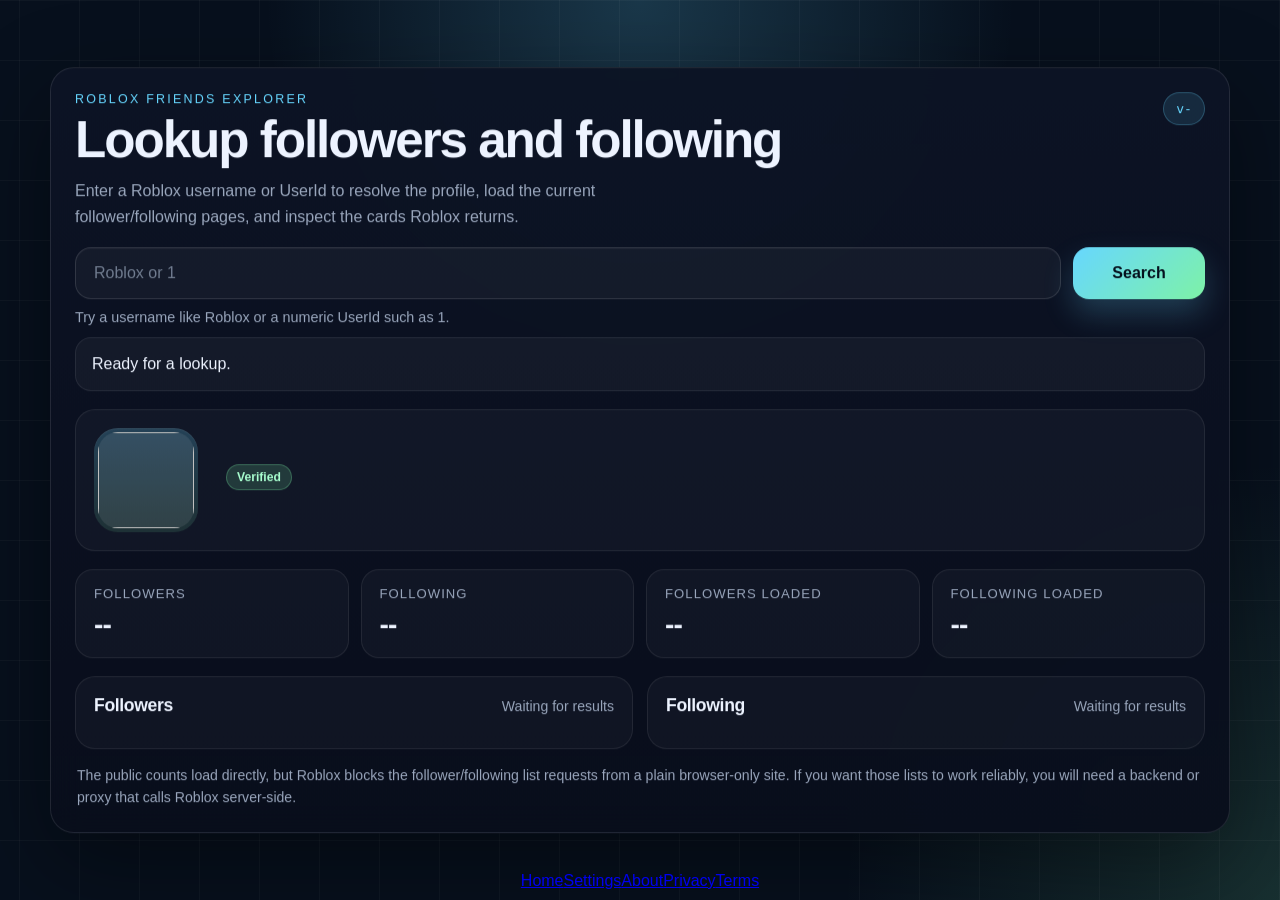
<file: index.html>
<!doctype html>
<html lang="en">
	<head>
		<meta charset="utf-8" />
		<meta name="viewport" content="width=device-width,initial-scale=1,viewport-fit=cover" />
		<meta name="theme-color" content="#0b0f17">
		<meta name="apple-mobile-web-app-capable" content="yes">
		<meta name="apple-mobile-web-app-status-bar-style" content="black-translucent">
		<title>Roblox Friends Explorer</title>
		<link rel="icon" href="favicon.ico" sizes="any">
		<link rel="shortcut icon" type="image/x-icon" href="favicon.ico">
		<link rel="stylesheet" href="https://woahitsjeebus.github.io/JUIL/assets/site.css">
		<link rel="stylesheet" href="./assets/site.css">
	</head>

	<body>
		<!-- ── Infinite draggable grid ──────────────────────────── -->
		<div id="gridViewport">
			<div id="gridSurface">
				<div id="gridCursorGlow"></div>
				<div id="gridGlow"></div>
				<div id="gridOrigin"></div>
				<div id="templateMount">
					<section class="templateCard robloxApp" aria-labelledby="pageTitle">
						<header class="appHero">
							<div class="heroCopy">
								<p class="eyebrow">Roblox Friends Explorer</p>
								<h1 id="pageTitle">Lookup followers and following</h1>
								<p class="lede">Enter a Roblox username or UserId to resolve the profile, load the current follower/following pages, and inspect the cards Roblox returns.</p>
							</div>
							<code class="inline versionBadge" id="versionCode">v-</code>
						</header>

						<form class="lookupForm" id="robloxLookupForm">
							<label class="srOnly" for="robloxQuery">Roblox username or UserId</label>
							<input id="robloxQuery" name="robloxQuery" type="text" inputmode="text" autocomplete="off" spellcheck="false" placeholder="Roblox or 1" />
							<button id="robloxLookupButton" type="submit">Search</button>
						</form>
						<p class="helperText" id="lookupHint">Try a username like Roblox or a numeric UserId such as 1.</p>
						<div class="statusBanner" id="lookupStatus" role="status" aria-live="polite">Ready for a lookup.</div>

						<section class="profileSummary" id="profileSummary" hidden>
							<div class="profileAvatarWrap">
								<img id="profileAvatar" alt="" />
							</div>
							<div class="profileMeta">
								<div class="profileNameRow">
									<h2 id="profileDisplayName"></h2>
									<span class="verifiedBadge" id="profileVerified" hidden>Verified</span>
								</div>
								<p id="profileUsername"></p>
								<p id="profileId"></p>
							</div>
						</section>

						<div class="statsGrid" aria-label="Roblox totals">
							<article class="statCard"><span>Followers</span><strong id="followersCount">--</strong></article>
							<article class="statCard"><span>Following</span><strong id="followingCount">--</strong></article>
							<article class="statCard"><span>Followers loaded</span><strong id="followersLoadedCount">--</strong></article>
							<article class="statCard"><span>Following loaded</span><strong id="followingLoadedCount">--</strong></article>
						</div>

						<div class="resultsGrid">
							<section class="resultPanel" aria-labelledby="followersTitle">
								<div class="sectionHead">
									<h3 id="followersTitle">Followers</h3>
									<span id="followersPageMeta">Waiting for results</span>
								</div>
								<div class="userCardGrid" id="followersGrid"></div>
							</section>
							<section class="resultPanel" aria-labelledby="followingTitle">
								<div class="sectionHead">
									<h3 id="followingTitle">Following</h3>
									<span id="followingPageMeta">Waiting for results</span>
								</div>
								<div class="userCardGrid" id="followingGrid"></div>
							</section>
						</div>

						<p class="pageNote" id="pageNote">The public counts load directly, but Roblox blocks the follower/following list requests from a plain browser-only site. If you want those lists to work reliably, you will need a backend or proxy that calls Roblox server-side.</p>
					</section>
				</div>
			</div>
		</div>

		<!-- ── Floating UI layer (tab bar only) ─────────────────── -->
		<div id="gridContent">
			<div class="tabsBar" style="width:100%;">
				<nav class="tabs"><a class="tabBtn active" data-tab="home" href="./"><span class="tabDot"></span>Home</a><a class="tabBtn" data-tab="settings" href="https://woahitsjeebus.github.io/JUIL/pages/settings/"><span class="tabDot"></span>Settings</a><a class="tabBtn" data-tab="about" href="./pages/about/"><span class="tabDot"></span>About</a><a class="tabBtn" data-tab="privacy" href="./pages/privacy/"><span class="tabDot"></span>Privacy</a><a class="tabBtn" data-tab="terms" href="./pages/terms/"><span class="tabDot"></span>Terms</a></nav>
			</div>
		</div>

		<!-- ── Coordinate readout ──────────────────────────────── -->
		<div id="coordPill">0, 0</div>

		<script type="module">
			import { initPage, loadVersionBadge, initGridDrag, initRobloxExplorer } from "./assets/site.js?v=1.1.3.0"
			initPage("home")
			loadVersionBadge()
			initGridDrag()
			initRobloxExplorer()
		</script>
	</body>
</html>
</file>
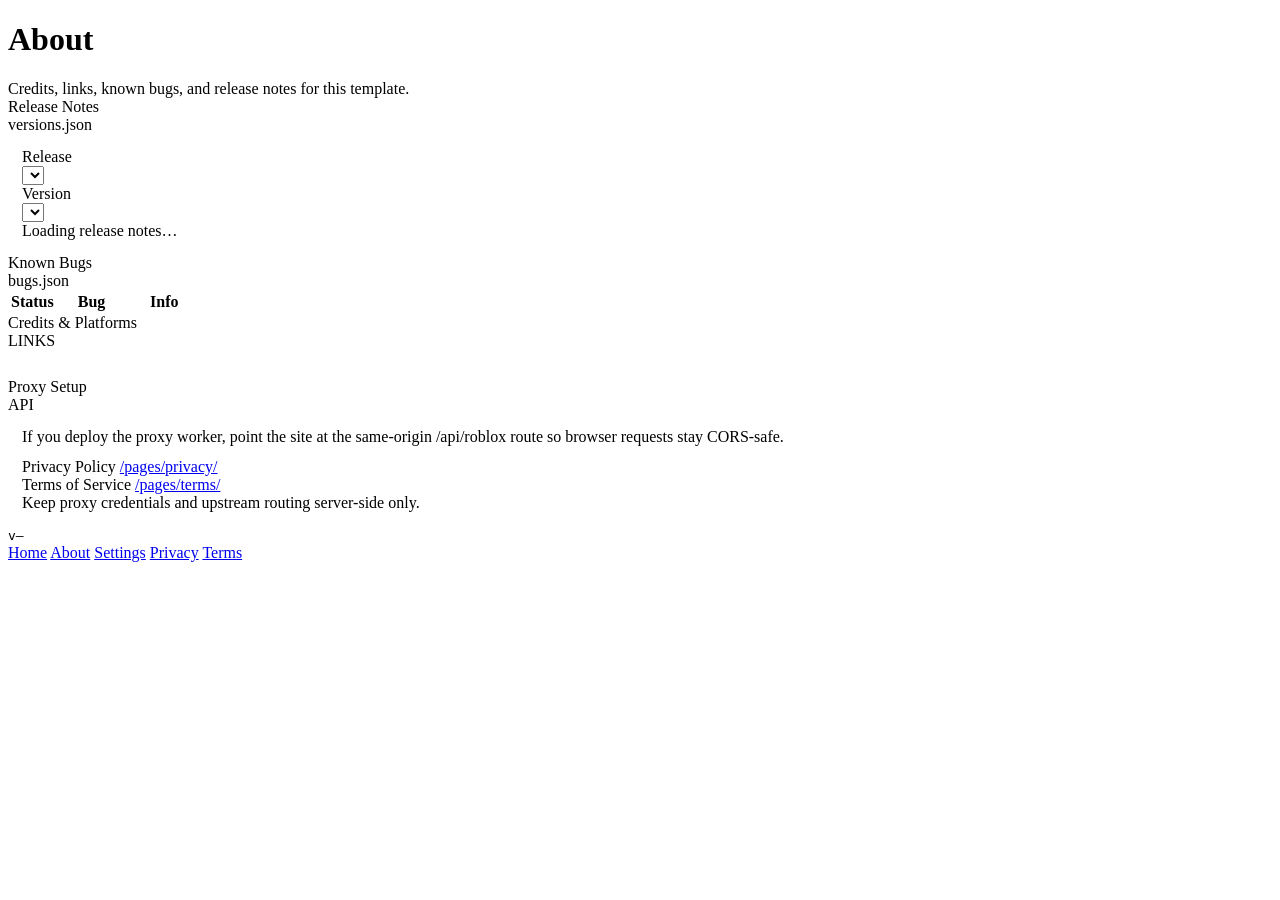
<file: pages/about/index.html>
<!doctype html>
<html lang="en">
	<head>
		<meta charset="utf-8" />
		<meta name="viewport" content="width=device-width,initial-scale=1,viewport-fit=cover" />
		<title>HTML Template — About</title>
		<link rel="stylesheet" href="https://woahitsjeebus.github.io/JUIL/assets/site.css">
		<link rel="icon" href="../../favicon.ico" sizes="any">
	</head>
	<body>
		<div class="wrap">
			<header>
				<div>
					<h1>About</h1>
					<div class="sub">
						Credits, links, known bugs, and release notes for this template.
					</div>
				</div>
			</header>
			<div class="grid">
				<section class="card span2" style="width: 100%;">
					<div class="head">
						<div class="title"><span class="statusDot" style="background: rgb(0, 255, 255);"></span>Release Notes</div>
						<div class="tag">versions.json</div>
					</div>
					<div style="padding:14px;">
						<div class="rnControls">
							<div class="muted mono rnLabel">Release</div>
							<div class="selectWrap">
								<select id="majorSelect"></select>
							</div>
							<div class="muted mono rnLabel">Version</div>
							<div class="selectWrap">
								<select id="versionSelect"></select>
							</div>
						</div>
						<div class="footer" style="margin-top:0;" id="releaseNotesBody">
							Loading release notes…
						</div>
					</div>
				</section>

				<section class="card span2" style="width: 100%;">
					<div class="head">
						<div class="title"><span class="statusDot warn"></span>Known Bugs</div>
						<div class="tag">bugs.json</div>
					</div>
					<div class="fadeWrap fadeScroll" id="bugsFade">
						<div class="tableScroll" id="bugsScroll">
							<table>
								<thead>
									<tr>
										<th style="width:24%">Status</th>
										<th>Bug</th>
										<th>Info</th>
									</tr>
								</thead>
								<tbody id="bugsBody"></tbody>
							</table>
						</div>
					</div>
				</section>

				<section class="card span2" style="width: 100%;">
					<div class="head">
						<div class="title"><span class="statusDot"></span>Credits & Platforms</div>
						<div class="tag">LINKS</div>
					</div>
					<div style="padding:14px;">
						<div class="footer" style="margin-top:0;">
							<span class="platformLinks hScroll fadeScroll" id="platformLinks"></span>
						</div>
					</div>
				</section>

				<section class="card span2" style="width: 100%;">
					<div class="head">
						<div class="title"><span class="statusDot warn"></span>Proxy Setup</div>
						<div class="tag">API</div>
					</div>
					<div style="padding:14px; display:grid; gap:12px;">
						<div class="muted">If you deploy the proxy worker, point the site at the same-origin <span class="mono">/api/roblox</span> route so browser requests stay CORS-safe.</div>
						<div class="footer" style="margin-top:0;">
							<div><span class="muted">Privacy Policy</span> <a href="../privacy/">/pages/privacy/</a></div>
							<div><span class="muted">Terms of Service</span> <a href="../terms/">/pages/terms/</a></div>
							<div class="muted">Keep proxy credentials and upstream routing server-side only.</div>
						</div>
					</div>
				</section>
			</div>

			<div class="footer">
				<code class="inline" id="versionCode">v—</code>
			</div>

			<div class="tabsBar" style="width: 100%;">
				<nav class="tabs">
					<a class="tabBtn" data-tab="home" href="../../"><span class="tabDot"></span> Home</a>
					<a class="tabBtn active" data-tab="about" href="./"><span class="tabDot"></span> About</a>
					<a class="tabBtn" data-tab="settings" href="https://woahitsjeebus.github.io/JUIL/pages/settings/"><span class="tabDot"></span> Settings</a>
					<a class="tabBtn" data-tab="privacy" href="../privacy/"><span class="tabDot"></span> Privacy</a>
					<a class="tabBtn" data-tab="terms" href="../terms/"><span class="tabDot"></span> Terms</a>
				</nav>
			</div>
		</div>

		<script type="module">
				import {
			  renderPlatformLinks,
			  attachFadeScroll,
			  attachFadeToScroller,
			  autoMarkActiveTab,
			  initAppSettings,
			  startOrbBackgroundFromSettings,
			  hardReload,
				} from "https://woahitsjeebus.github.io/JUIL/assets/site.js?v=1.1.3.0";
			
			// ===== Small helpers =====
			function escapeHtml(s){
			  return String(s).replace(/[&<>"']/g, c => ({
			    "&":"&amp;", "<":"&lt;", ">":"&gt;", '"':"&quot;", "'":"&#039;"
			  }[c]));
			}
			
			function isSemverLike(s){
			  return /^\d+(\.\d+){1,3}$/.test(String(s || ""));
			}
			
			function cmpSemverDesc(a, b){
			  // For strings like "1.3.6". Fallback = string compare.
			  if (!isSemverLike(a) || !isSemverLike(b)) return String(b).localeCompare(String(a));
			  const pa = String(a).split(".").map(n => parseInt(n,10));
			  const pb = String(b).split(".").map(n => parseInt(n,10));
			  const len = Math.max(pa.length, pb.length);
			  while (pa.length < len) pa.push(0);
			  while (pb.length < len) pb.push(0);
			  for (let i=0; i<len; i++){
			    if (pa[i] !== pb[i]) return pb[i] - pa[i];
			  }
			  return 0;
			}
			
			function statusLabel(s){
			  const v = String(s || "").toLowerCase();
			  if (v === "fixed") return "Fixed";
			  if (v === "investigating") return "Investigating";
			  if (v === "wontfix") return "Won’t fix";
			  return "Open";
			}
			
			function statusDotClass(s){
			  const v = String(s || "").toLowerCase();
			  if (v === "fixed") return "statusDot";
			  if (v === "investigating") return "statusDot warn";
			  if (v === "wontfix") return "statusDot off";
			  return "statusDot bad";
			}
			
			// ===== Bugs (from /assets/bugs.json) =====
			function renderBugs(list){
			  const body = document.getElementById("bugsBody");
			  body.textContent = "";
			
			  if (!Array.isArray(list) || list.length === 0){
			    const tr = document.createElement("tr");
			    tr.innerHTML = `
			      <td class="mono muted">—</td>
			      <td class="muted">No known bugs listed.</td>
			      <td class="mono muted">—</td>
			    `;
			    body.appendChild(tr);
			    return;
			  }
			
			  for (const item of list){
			    const status = item?.status || "open";
			    const bug = item?.bug || "—";
			    const info = item?.fixedIn ? `Fixed in ${item.fixedIn}` : (item?.note || "—");
			
			    const tr = document.createElement("tr");
			    tr.innerHTML = `
			      <td class="mono">
			        <span style="display:inline-flex;align-items:center;gap:10px;">
			          <span class="${statusDotClass(status)}"></span>
			          <span class="muted">${escapeHtml(statusLabel(status))}</span>
			        </span>
			      </td>
			      <td>${escapeHtml(bug)}</td>
			      <td class="mono muted">${escapeHtml(info)}</td>
			    `;
			    body.appendChild(tr);
			  }
			}
			
			async function loadBugsJson(){
			  const body = document.getElementById("bugsBody");
			  try {
			    const res = await fetch("../../assets/bugs.json", { cache: "no-store" });
			    if (!res.ok) throw new Error(`HTTP ${res.status}`);
			    renderBugs(await res.json());
			  } catch (err) {
			    body.textContent = "";
			    const tr = document.createElement("tr");
			    tr.innerHTML = `
			      <td class="mono muted">—</td>
			      <td class="muted">Failed to load bugs.json (${escapeHtml(err?.message || err)})</td>
			      <td class="mono muted">—</td>
			    `;
			    body.appendChild(tr);
			  }
			}
			
			// ===== Release Notes (filter by major -> version -> notes) =====
			let VERSIONS_DATA = null;
			let _VERSION = null;
			
			function setSelectOptions(sel, values, selectedValue){
			  sel.textContent = "";
			  for (const v of values){
			    const opt = document.createElement("option");
			    opt.value = v;
			    opt.textContent = v;
			    sel.appendChild(opt);
			  }
			  if (selectedValue && values.includes(selectedValue)){
			    sel.value = selectedValue;
			  } else if (values.length){
			    sel.value = values[0];
			  }
			}
			
			function findMajorForVersion(data, versionStr){
			  for (const major of Object.keys(data || {})){
			    const majorObj = data[major];
			    if (majorObj && typeof majorObj === "object" && Object.prototype.hasOwnProperty.call(majorObj, versionStr)){
			      return major;
			    }
			  }
			  return null;
			}
			
			function renderSelectedReleaseNotes(){
			  const host = document.getElementById("releaseNotesBody");
			  const majorSel = document.getElementById("majorSelect");
			  const verSel = document.getElementById("versionSelect");
			
			  const major = majorSel.value;
			  const ver = verSel.value;
			
			  const majorObj = VERSIONS_DATA?.[major];
			  const msgs = majorObj?.[ver];
			
			  if (!Array.isArray(msgs) || msgs.length === 0){
			    host.innerHTML = `<div class="muted">No notes listed for <span class="mono">${escapeHtml(ver)}</span>.</div>`;
			    return;
			  }
			
			  // Nice header + bullet list
			  const title = `<div style="font-weight:900; margin-bottom:6px;">
			    <span class="mono"><b>${escapeHtml(ver)}</b></span>
			    <span class="muted" style="font-weight:700;"><i>(release ${escapeHtml(major)})</i></span>
			  </div>`;
			
			  const items = msgs.map(m => `<li>${escapeHtml(m)}</li>`).join("");
			  host.innerHTML = `${title}<ul style="margin:6px 0 0 18px; padding:0; color:var(--muted);">${items}</ul>`;
			}
			
			function rebuildVersionSelectForMajor(major, preferredVersion){
			  const verSel = document.getElementById("versionSelect");
			  const majorObj = VERSIONS_DATA?.[major] || {};
			  const versions = Object.keys(majorObj).sort(cmpSemverDesc);
			
			  setSelectOptions(verSel, versions, preferredVersion);
			  renderSelectedReleaseNotes();
			}
			
			function initReleaseNotesUI(data){
			  VERSIONS_DATA = data || {};
			
			  const majorSel = document.getElementById("majorSelect");
			  const verSel = document.getElementById("versionSelect");
			  const host = document.getElementById("releaseNotesBody");
			
			  const majors = Object.keys(VERSIONS_DATA).sort(cmpSemverDesc);
			  if (!majors.length){
			    host.textContent = "No release notes found.";
			    return;
			  }
			
			  // Prefer current app version, if present
			  const preferredMajor = findMajorForVersion(VERSIONS_DATA, _VERSION) || majors[0];
			  setSelectOptions(majorSel, majors, preferredMajor);
			
			  // Build sub-version list (prefer _VERSION if it exists in that major)
			  const initialMajor = majorSel.value;
			  const preferVersion = Object.prototype.hasOwnProperty.call(VERSIONS_DATA[initialMajor] || {}, _VERSION)
			    ? _VERSION
			    : null;
			
			  rebuildVersionSelectForMajor(initialMajor, preferVersion);
			
			  majorSel.addEventListener("change", () => {
			    rebuildVersionSelectForMajor(majorSel.value, null);
			  });
			
			  verSel.addEventListener("change", () => {
			    renderSelectedReleaseNotes();
			  });
			}
			
			async function loadVersionsJson(){
			  const host = document.getElementById("releaseNotesBody");
			  try {
			    const res = await fetch("../../assets/versions.json", { cache: "no-store" });
			    if (!res.ok) throw new Error(`HTTP ${res.status}`);
			    const data = await res.json();
			    _VERSION = data.current || null;
			    document.getElementById("versionCode").textContent = `v${_VERSION || "?"}`;
			    initReleaseNotesUI(data);
			  } catch (err) {
			    host.textContent = `Failed to load release notes. (${err?.message || err})`;
			  }
			}
			
			// ===== Startup =====
			initAppSettings();
			startOrbBackgroundFromSettings({ spawnEveryMs: 1600, sizeMin: 340, sizeMax: 720 });
			
			document.getElementById("hardRefreshBtn")?.addEventListener("click", hardReload);
			
			const platformLinks = [
			  { label: "GitHub", url: "https://github.com/WoahItsJeebus" },
			  { label: "Roblox", url: "https://www.roblox.com/users/3817884/profile" },
			];
			
			renderPlatformLinks(platformLinks, "platformLinks");
			attachFadeScroll(document.getElementById("platformLinks"));
			
			attachFadeToScroller(
			  document.getElementById("bugsScroll"),
			  document.getElementById("bugsFade")
			);
			
			loadBugsJson();
			loadVersionsJson();
			
			autoMarkActiveTab("about");
		</script>
	</body>
</html>
<!--
	{
		"status": "wontfix",		-- (wontfix || open || investigating || fixed)
		"bug": "",					-- (string) — Description of the bug
		"note": "",					-- (string) — Side notes
		"fixedIn": "",				-- (string) — Version number — (fixed status only)
	}
-->
</file>
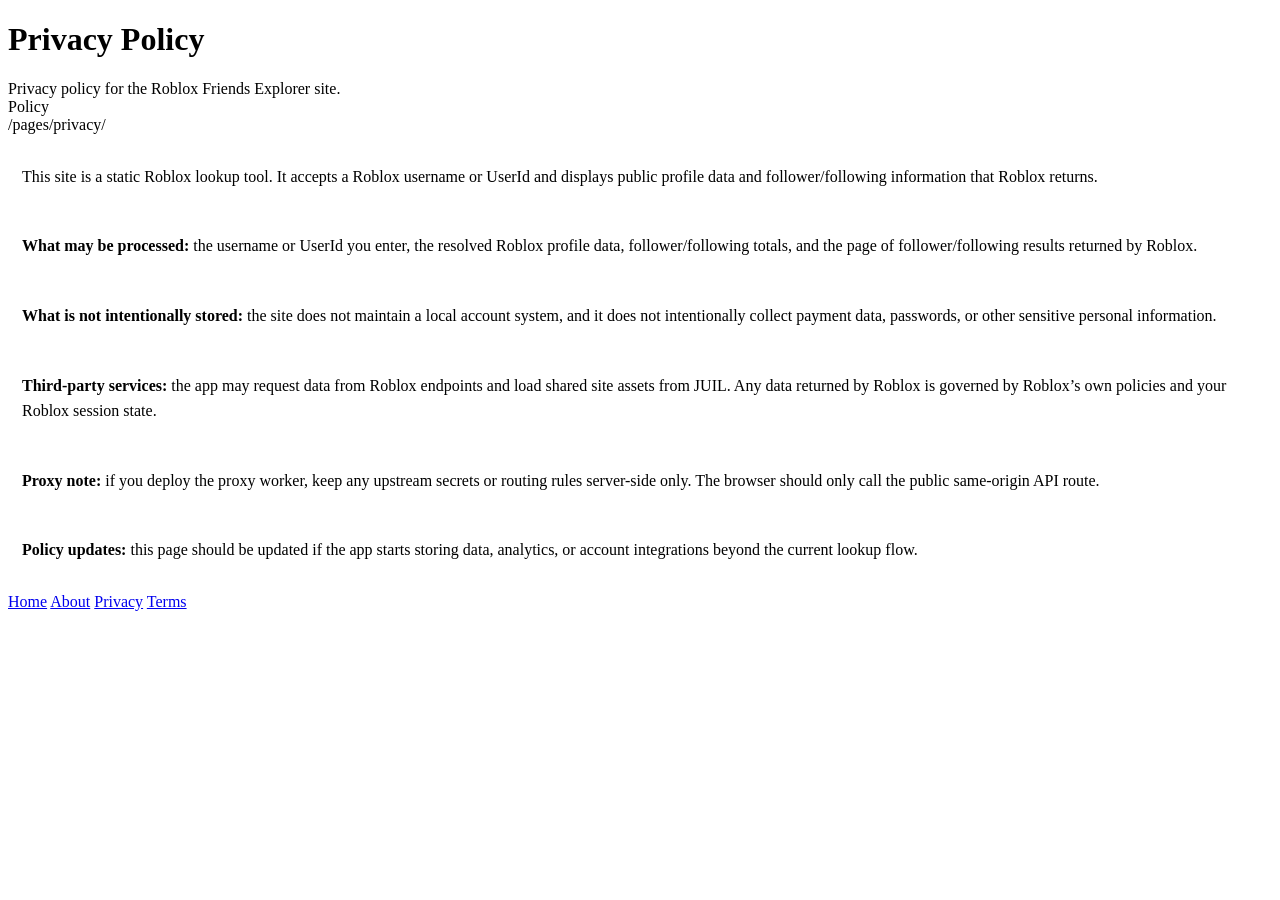
<file: pages/privacy/index.html>
<!doctype html>
<html lang="en">
	<head>
		<meta charset="utf-8" />
		<meta name="viewport" content="width=device-width,initial-scale=1,viewport-fit=cover" />
		<title>Roblox Friends Explorer — Privacy Policy</title>
		<link rel="stylesheet" href="https://woahitsjeebus.github.io/JUIL/assets/site.css">
		<link rel="icon" href="../../favicon.ico" sizes="any">
	</head>
	<body>
		<div class="wrap">
			<header>
				<div>
					<h1>Privacy Policy</h1>
					<div class="sub">Privacy policy for the Roblox Friends Explorer site.</div>
				</div>
			</header>

			<div class="grid">
				<section class="card span2" style="width:100%;">
					<div class="head">
						<div class="title"><span class="statusDot"></span>Policy</div>
						<div class="tag">/pages/privacy/</div>
					</div>
					<div style="padding:14px; display:grid; gap:12px; line-height:1.6;">
						<p>This site is a static Roblox lookup tool. It accepts a Roblox username or UserId and displays public profile data and follower/following information that Roblox returns.</p>
						<p><b>What may be processed:</b> the username or UserId you enter, the resolved Roblox profile data, follower/following totals, and the page of follower/following results returned by Roblox.</p>
						<p><b>What is not intentionally stored:</b> the site does not maintain a local account system, and it does not intentionally collect payment data, passwords, or other sensitive personal information.</p>
						<p><b>Third-party services:</b> the app may request data from Roblox endpoints and load shared site assets from JUIL. Any data returned by Roblox is governed by Roblox’s own policies and your Roblox session state.</p>
						<p><b>Proxy note:</b> if you deploy the proxy worker, keep any upstream secrets or routing rules server-side only. The browser should only call the public same-origin API route.</p>
						<p><b>Policy updates:</b> this page should be updated if the app starts storing data, analytics, or account integrations beyond the current lookup flow.</p>
					</div>
				</section>
		</div>

		<div class="tabsBar" style="width: 100%;">
			<nav class="tabs">
				<a class="tabBtn" data-tab="home" href="../../"><span class="tabDot"></span> Home</a>
				<a class="tabBtn" data-tab="about" href="../about/"><span class="tabDot"></span> About</a>
				<a class="tabBtn" data-tab="privacy" href="./"><span class="tabDot"></span> Privacy</a>
				<a class="tabBtn" data-tab="terms" href="../terms/"><span class="tabDot"></span> Terms</a>
			</nav>
		</div>
	</body>
</html>
</file>
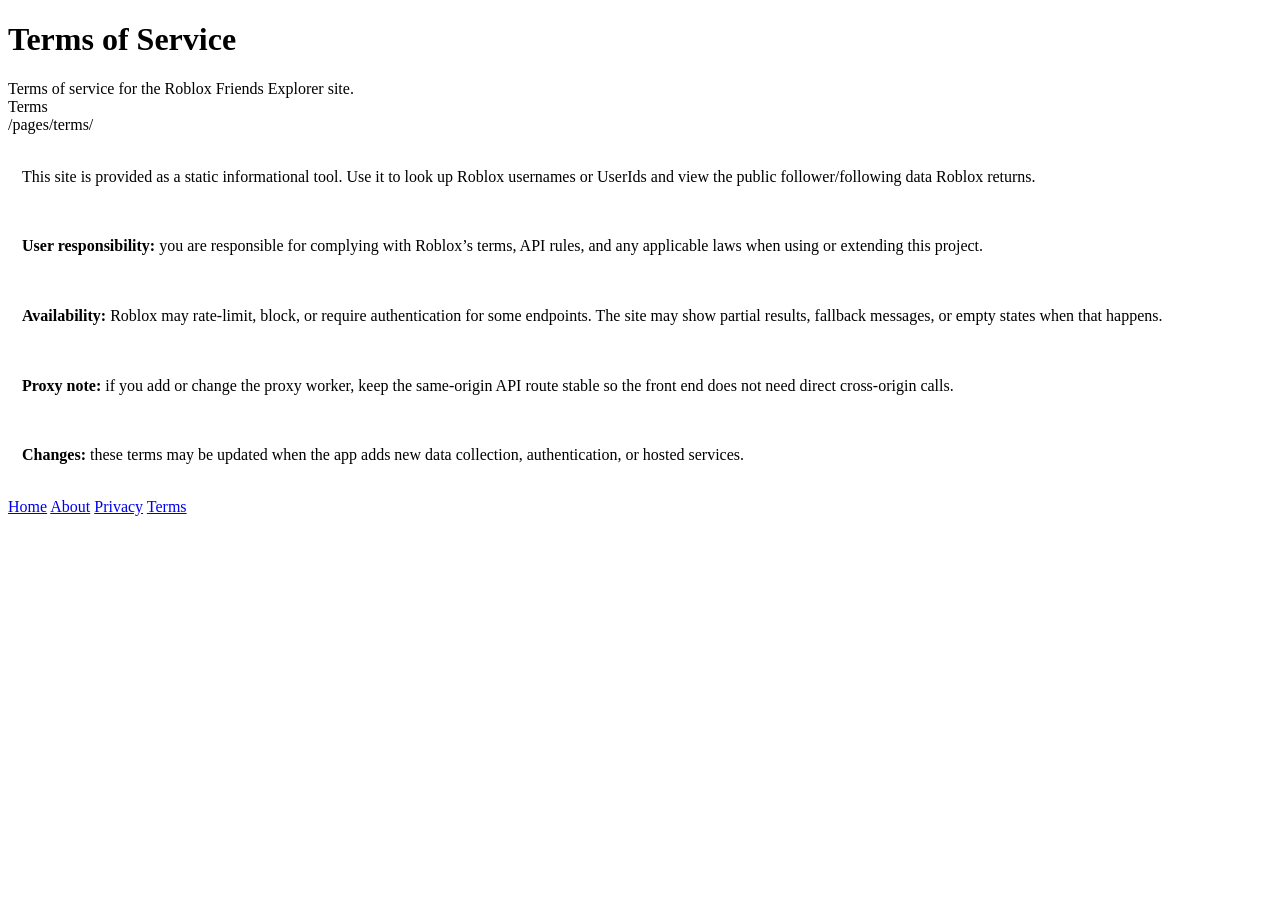
<file: pages/terms/index.html>
<!doctype html>
<html lang="en">
	<head>
		<meta charset="utf-8" />
		<meta name="viewport" content="width=device-width,initial-scale=1,viewport-fit=cover" />
		<title>Roblox Friends Explorer — Terms of Service</title>
		<link rel="stylesheet" href="https://woahitsjeebus.github.io/JUIL/assets/site.css">
		<link rel="icon" href="../../favicon.ico" sizes="any">
	</head>
	<body>
		<div class="wrap">
			<header>
				<div>
					<h1>Terms of Service</h1>
					<div class="sub">Terms of service for the Roblox Friends Explorer site.</div>
				</div>
			</header>

			<div class="grid">
				<section class="card span2" style="width:100%;">
					<div class="head">
						<div class="title"><span class="statusDot warn"></span>Terms</div>
						<div class="tag">/pages/terms/</div>
					</div>
					<div style="padding:14px; display:grid; gap:12px; line-height:1.6;">
						<p>This site is provided as a static informational tool. Use it to look up Roblox usernames or UserIds and view the public follower/following data Roblox returns.</p>
						<p><b>User responsibility:</b> you are responsible for complying with Roblox’s terms, API rules, and any applicable laws when using or extending this project.</p>
						<p><b>Availability:</b> Roblox may rate-limit, block, or require authentication for some endpoints. The site may show partial results, fallback messages, or empty states when that happens.</p>
						<p><b>Proxy note:</b> if you add or change the proxy worker, keep the same-origin API route stable so the front end does not need direct cross-origin calls.</p>
						<p><b>Changes:</b> these terms may be updated when the app adds new data collection, authentication, or hosted services.</p>
					</div>
				</section>
		</div>

		<div class="tabsBar" style="width: 100%;">
			<nav class="tabs">
				<a class="tabBtn" data-tab="home" href="../../"><span class="tabDot"></span> Home</a>
				<a class="tabBtn" data-tab="about" href="../about/"><span class="tabDot"></span> About</a>
				<a class="tabBtn" data-tab="privacy" href="../privacy/"><span class="tabDot"></span> Privacy</a>
				<a class="tabBtn" data-tab="terms" href="./"><span class="tabDot"></span> Terms</a>
			</nav>
		</div>
	</body>
</html>
</file>
<file: assets/site.css>
/* ============================================================
   site.css — Roblox friends explorer layout
   ============================================================ */

:root {
	--bg: #07101d;
	--panel: rgba(10, 16, 30, 0.88);
	--panel-strong: rgba(13, 20, 37, 0.96);
	--panel-soft: rgba(255, 255, 255, 0.04);
	--border: rgba(255, 255, 255, 0.1);
	--text: #edf3ff;
	--muted: #99a6bc;
	--accent: #67d7ff;
	--accent-strong: #7ef2a7;
	--warn: #ffb36a;
	--error: #ff7f7f;
	--shadow: 0 30px 90px rgba(0, 0, 0, 0.4);
}

html, body { margin: 0; padding: 0; height: 100%; overflow: hidden; }
body {
	user-select: none;
	-webkit-user-select: none;
	background:
		radial-gradient(circle at top, rgba(103, 215, 255, 0.2), transparent 34%),
		radial-gradient(circle at bottom right, rgba(126, 242, 167, 0.14), transparent 28%),
		var(--bg);
	color: var(--text);
	font-family: "Trebuchet MS", "Segoe UI", sans-serif;
}

body.dragging, body.dragging * { cursor: grabbing !important; }

.bgOrbs { will-change: transform; }

#gridViewport {
	position: fixed;
	inset: 0;
	overflow: hidden;
	cursor: grab;
	z-index: 0;
	touch-action: none;
}

#gridSurface {
	position: absolute;
	inset: -5000%;
	will-change: transform;
	background-image: url("data:image/svg+xml,%3Csvg xmlns='http://www.w3.org/2000/svg' width='60' height='60'%3E%3Cpath d='M0 0H60V60' fill='none' stroke='%23ffffff' stroke-opacity='0.07' stroke-width='1'/%3E%3C/svg%3E");
	background-size: 60px 60px;
}

#gridCursorGlow {
	position: absolute;
	inset: 0;
	background-image: url("data:image/svg+xml,%3Csvg xmlns='http://www.w3.org/2000/svg' width='60' height='60'%3E%3Cpath d='M0 0H60V60' fill='none' stroke='%2367d7ff' stroke-opacity='0.32' stroke-width='1'/%3E%3C/svg%3E");
	background-size: 60px 60px;
	pointer-events: none;
	opacity: 0;
	transition: opacity .2s ease;
	-webkit-mask-image: radial-gradient(circle at center, rgba(0,0,0,1) 0%, transparent 70%);
	        mask-image: radial-gradient(circle at center, rgba(0,0,0,1) 0%, transparent 70%);
	-webkit-mask-repeat: no-repeat;
	        mask-repeat: no-repeat;
	-webkit-mask-size: var(--glow-diameter, 360px) var(--glow-diameter, 360px);
	        mask-size: var(--glow-diameter, 360px) var(--glow-diameter, 360px);
	will-change: mask-position, -webkit-mask-position;
}

#gridGlow {
	position: absolute;
	width: 560px;
	height: 560px;
	border-radius: 50%;
	pointer-events: none;
	background: radial-gradient(circle, rgba(103, 215, 255, 0.08) 0%, transparent 70%);
	transform: translate(-50%, -50%);
	will-change: left, top;
}

#gridOrigin {
	position: absolute;
	width: 24px;
	height: 24px;
	transform: translate(-50%, -50%);
	pointer-events: none;
}

#gridOrigin::before,
#gridOrigin::after {
	content: "";
	position: absolute;
	background: rgba(255, 255, 255, 0.2);
	border-radius: 1px;
}

#gridOrigin::before { width: 1px; height: 100%; left: 50%; top: 0; }
#gridOrigin::after { height: 1px; width: 100%; top: 50%; left: 0; }

#gridContent {
	position: fixed;
	bottom: 10px;
	left: 50%;
	transform: translateX(-50%);
	display: flex;
	flex-direction: column;
	pointer-events: none;
	z-index: 1;
}

#templateMount {
	position: absolute;
	left: 50%;
	top: 50%;
	transform: translate(-50%, -50%);
	width: min(94vw, 1180px);
	pointer-events: auto;
}

.templateCard {
	padding: 24px;
	background: linear-gradient(180deg, rgba(13, 20, 37, 0.96), rgba(9, 14, 28, 0.94));
	backdrop-filter: blur(16px);
	-webkit-backdrop-filter: blur(16px);
	border: 1px solid var(--border);
	border-radius: 24px;
	box-shadow: var(--shadow);
	color: var(--text);
	max-height: min(90vh, 980px);
	overflow: auto;
	scrollbar-width: thin;
	scrollbar-color: rgba(255,255,255,0.22) transparent;
}

.templateCard::-webkit-scrollbar { width: 10px; height: 10px; }
.templateCard::-webkit-scrollbar-thumb { background: rgba(255,255,255,0.22); border-radius: 999px; }

.appHero {
	display: flex;
	align-items: flex-start;
	justify-content: space-between;
	gap: 20px;
	margin-bottom: 18px;
}

.eyebrow {
	margin: 0 0 8px;
	font-size: 0.78rem;
	letter-spacing: 0.18em;
	text-transform: uppercase;
	color: var(--accent);
}

.heroCopy h1 {
	margin: 0;
	font-size: clamp(2rem, 4vw, 3.25rem);
	line-height: 1.02;
	letter-spacing: -0.04em;
}

.lede {
	margin: 12px 0 0;
	max-width: 70ch;
	color: var(--muted);
	font-size: 1rem;
	line-height: 1.6;
}

.versionBadge {
	flex: 0 0 auto;
	align-self: flex-start;
	padding: 8px 12px;
	border-radius: 999px;
	background: rgba(103, 215, 255, 0.12);
	border: 1px solid rgba(103, 215, 255, 0.25);
	color: var(--accent);
	font-size: 0.82rem;
}

.lookupForm {
	display: grid;
	grid-template-columns: minmax(0, 1fr) auto;
	gap: 12px;
	align-items: stretch;
	margin-bottom: 10px;
}

.lookupForm input {
	min-width: 0;
	padding: 16px 18px;
	border-radius: 16px;
	border: 1px solid rgba(255,255,255,0.12);
	background: rgba(255,255,255,0.04);
	color: var(--text);
	font: inherit;
	font-size: 1rem;
	outline: none;
	box-shadow: inset 0 1px 0 rgba(255,255,255,0.03);
}

.lookupForm input::placeholder { color: rgba(153, 166, 188, 0.7); }
.lookupForm input:focus {
	border-color: rgba(103, 215, 255, 0.55);
	box-shadow: 0 0 0 4px rgba(103, 215, 255, 0.12);
}

.lookupForm button {
	padding: 0 18px;
	border: 0;
	border-radius: 16px;
	background: linear-gradient(135deg, var(--accent), var(--accent-strong));
	color: #04101d;
	font: inherit;
	font-weight: 800;
	cursor: pointer;
	min-width: 132px;
	box-shadow: 0 14px 30px rgba(103, 215, 255, 0.22);
}

.lookupForm button:disabled,
.lookupForm input:disabled {
	opacity: 0.72;
	cursor: wait;
}

.helperText {
	margin: 0 0 12px;
	color: var(--muted);
	font-size: 0.9rem;
}

.statusBanner {
	margin-bottom: 18px;
	padding: 14px 16px;
	border-radius: 16px;
	background: var(--panel-soft);
	border: 1px solid rgba(255,255,255,0.08);
	color: var(--text);
	line-height: 1.5;
}

.statusBanner[data-kind="success"] { border-color: rgba(126, 242, 167, 0.3); }
.statusBanner[data-kind="warn"] { border-color: rgba(255, 179, 106, 0.35); }
.statusBanner[data-kind="error"] { border-color: rgba(255, 127, 127, 0.35); }

.profileSummary {
	display: grid;
	grid-template-columns: auto minmax(0, 1fr);
	gap: 18px;
	align-items: center;
	padding: 18px;
	margin-bottom: 18px;
	background: rgba(255,255,255,0.03);
	border: 1px solid rgba(255,255,255,0.08);
	border-radius: 20px;
}

.profileAvatarWrap {
	width: 96px;
	height: 96px;
	border-radius: 24px;
	padding: 4px;
	background: linear-gradient(180deg, rgba(103, 215, 255, 0.22), rgba(126, 242, 167, 0.12));
	box-shadow: inset 0 1px 0 rgba(255,255,255,0.08);
}

.profileAvatarWrap img {
	width: 100%;
	height: 100%;
	border-radius: 20px;
	object-fit: cover;
	display: block;
	background: rgba(255,255,255,0.08);
}

.profileMeta { min-width: 0; }
.profileNameRow {
	display: flex;
	align-items: center;
	gap: 10px;
	flex-wrap: wrap;
}

.profileNameRow h2 {
	margin: 0;
	font-size: clamp(1.25rem, 2.3vw, 1.8rem);
	letter-spacing: -0.03em;
}

.profileMeta p {
	margin: 6px 0 0;
	color: var(--muted);
	word-break: break-word;
}

.verifiedBadge,
.miniBadge {
	display: inline-flex;
	align-items: center;
	justify-content: center;
	padding: 5px 10px;
	border-radius: 999px;
	background: rgba(126, 242, 167, 0.16);
	border: 1px solid rgba(126, 242, 167, 0.28);
	color: #a9ffd0;
	font-size: 0.76rem;
	font-weight: 700;
	white-space: nowrap;
}

.statsGrid {
	display: grid;
	grid-template-columns: repeat(4, minmax(0, 1fr));
	gap: 12px;
	margin-bottom: 18px;
}

.statCard {
	padding: 16px 18px;
	border-radius: 18px;
	background: rgba(255,255,255,0.03);
	border: 1px solid rgba(255,255,255,0.08);
}

.statCard span {
	display: block;
	color: var(--muted);
	font-size: 0.82rem;
	margin-bottom: 8px;
	text-transform: uppercase;
	letter-spacing: 0.08em;
}

.statCard strong {
	font-size: clamp(1.15rem, 2.2vw, 1.8rem);
	letter-spacing: -0.03em;
}

.resultsGrid {
	display: grid;
	grid-template-columns: repeat(2, minmax(0, 1fr));
	gap: 14px;
}

.resultPanel {
	padding: 18px;
	border-radius: 20px;
	background: rgba(255,255,255,0.03);
	border: 1px solid rgba(255,255,255,0.08);
}

.sectionHead {
	display: flex;
	align-items: baseline;
	justify-content: space-between;
	gap: 12px;
	margin-bottom: 14px;
}

.sectionHead h3 {
	margin: 0;
	font-size: 1.1rem;
	letter-spacing: -0.02em;
}

.sectionHead span,
.pageNote {
	color: var(--muted);
	font-size: 0.88rem;
}

.userCardGrid {
	display: grid;
	grid-template-columns: repeat(auto-fill, minmax(190px, 1fr));
	gap: 12px;
}

.emptyState {
	padding: 18px;
	border-radius: 16px;
	border: 1px dashed rgba(255,255,255,0.16);
	color: var(--muted);
	line-height: 1.5;
}

.userCard {
	border-radius: 18px;
	background: rgba(6, 11, 20, 0.72);
	border: 1px solid rgba(255,255,255,0.08);
	overflow: hidden;
	box-shadow: 0 16px 34px rgba(0,0,0,0.18);
}

.userCardLink {
	display: block;
	padding: 14px;
	text-decoration: none;
	color: inherit;
}

.userCardLink:hover {
	background: rgba(255,255,255,0.03);
}

.userAvatarWrap {
	width: 100%;
	aspect-ratio: 1 / 1;
	border-radius: 16px;
	overflow: hidden;
	background: linear-gradient(180deg, rgba(103, 215, 255, 0.2), rgba(126, 242, 167, 0.12));
	margin-bottom: 12px;
}

.userAvatar,
.userAvatar.fallback {
	width: 100%;
	height: 100%;
	display: block;
	object-fit: cover;
}

.userAvatar.fallback {
	display: grid;
	place-items: center;
	font-size: 2rem;
	font-weight: 800;
	color: #08131f;
	background: linear-gradient(135deg, #67d7ff, #7ef2a7);
}

.userCardBody {
	display: grid;
	gap: 6px;
}

.userCardNameRow {
	display: flex;
	align-items: center;
	justify-content: space-between;
	gap: 10px;
}

.userDisplayName {
	font-size: 1rem;
	font-weight: 800;
	letter-spacing: -0.02em;
	line-height: 1.2;
}

.userHandle,
.userMeta {
	color: var(--muted);
	font-size: 0.84rem;
	line-height: 1.3;
	word-break: break-word;
}

.pageNote {
	margin: 16px 2px 0;
	line-height: 1.5;
}

#coordPill {
	position: fixed;
	top: 16px;
	left: 50%;
	transform: translateX(-50%);
	font-family: monospace;
	font-size: 0.75rem;
	color: var(--muted);
	background: rgba(10, 16, 30, 0.72);
	backdrop-filter: blur(10px);
	-webkit-backdrop-filter: blur(10px);
	border: 1px solid rgba(255,255,255,0.08);
	border-radius: 999px;
	padding: 8px 12px;
	opacity: 0;
	transition: opacity .2s ease;
	z-index: 2;
}

#coordPill.visible { opacity: 1; }

.srOnly {
	position: absolute;
	width: 1px;
	height: 1px;
	padding: 0;
	margin: -1px;
	overflow: hidden;
	clip: rect(0, 0, 0, 0);
	white-space: nowrap;
	border: 0;
}

@media (max-width: 980px) {
	.resultsGrid,
	.statsGrid { grid-template-columns: 1fr 1fr; }
	.profileSummary { grid-template-columns: 1fr; }
	.appHero { flex-direction: column; }
	.versionBadge { align-self: flex-start; }
}

@media (max-width: 720px) {
	.templateCard { padding: 18px; border-radius: 20px; }
	.lookupForm,
	.resultsGrid,
	.statsGrid { grid-template-columns: 1fr; }
	.lookupForm button { min-height: 52px; }
	.profileAvatarWrap { width: 82px; height: 82px; }
	.userCardGrid { grid-template-columns: repeat(auto-fill, minmax(150px, 1fr)); }
}
</file>
